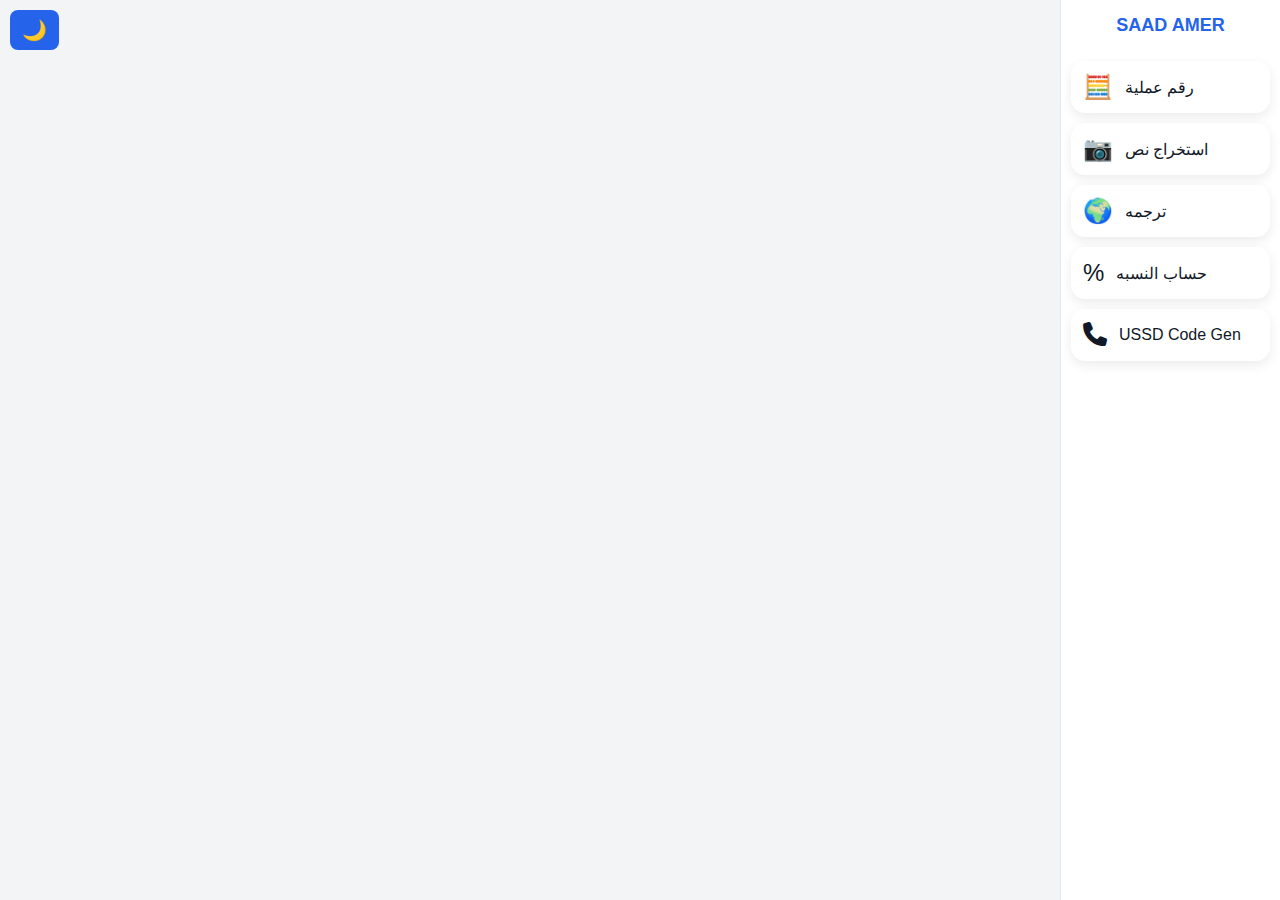
<file: index.html>
<!DOCTYPE html>
<html lang="ar">
<head>
<meta charset="UTF-8">
<title>Tools Hub</title>
<meta name="viewport" content="width=device-width, initial-scale=1.0">
<link rel="icon" href="favicon.png" type="image/png">
<link rel="stylesheet" href="https://cdnjs.cloudflare.com/ajax/libs/font-awesome/6.6.0/css/all.min.css">
<link rel="stylesheet" href="style.css">
<script src="script.js" defer></script>

</head>
<body>
<!-- Sidebar Tools -->
<div class="tabs" id="tabs">
	<div style="text-align:center; font-weight:bold; font-size:18px; color:var(--main); margin-bottom:15px;">
        SAAD AMER
    </div>
    <div class="tab" onclick="switchTool('OperationNumber/index.html',this)">
        <span>🧮</span>رقم عملية
    </div>
    <div class="tab" onclick="switchTool('Ultimate-OCR/index.html',this)">
        <span>📷</span>استخراج نص
    </div>
    <div class="tab" onclick="switchTool('Translator/index.html',this)">
        <span>🌍</span>ترجمه
    </div>
    <div class="tab" onclick="switchTool('per-thousand-calculator/index.html',this)">
        <span>%</span>حساب النسبه
    </div>
	<div class="tab" onclick="switchTool('USSD-Code-Gen/index.html', this)">
    	<span><i class="fa-solid fa-phone"></i></span>USSD Code Gen
	</div>

</div>

<!-- iframe الأداة -->
<iframe id="frame" src=""></iframe>

<!-- Dark Mode Toggle -->
<div id="darkToggle" class="toggle" onclick="toggleDark()">🌙</div>

</body>
</html>
</file>
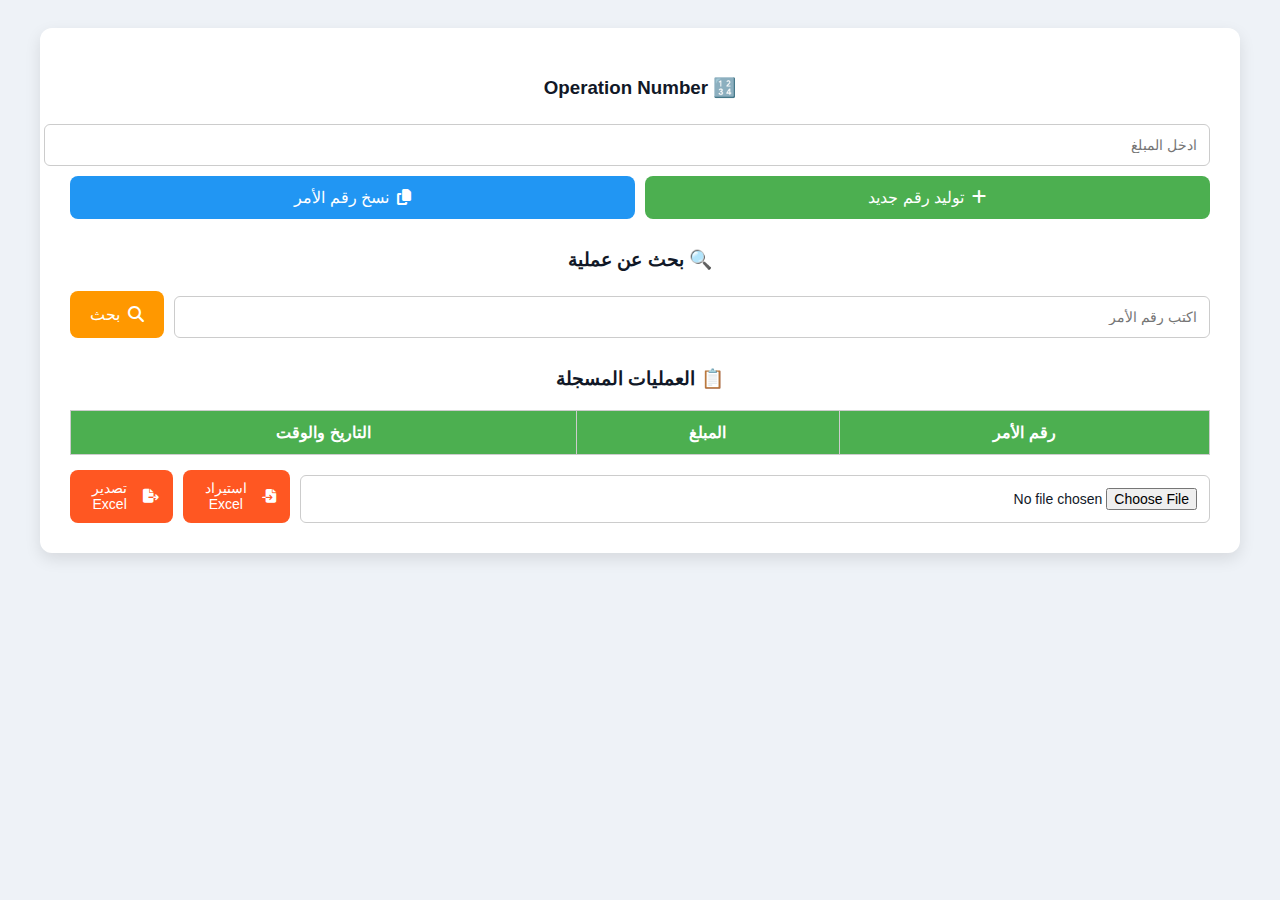
<file: OperationNumber/index.html>
<!DOCTYPE html>
<html lang="ar">
<head>
<meta charset="UTF-8">
<title>Operation Number</title>
<link rel="stylesheet" href="https://cdnjs.cloudflare.com/ajax/libs/font-awesome/6.6.0/css/all.min.css">
<script src="https://cdn.sheetjs.com/xlsx-latest/package/dist/xlsx.full.min.js"></script>
<link rel="stylesheet" href="style.css">
<script src="script.js" defer></script>
</head>

<body>

<div class="container">
<div class="box">

<h3>🔢 Operation Number</h3>
<input id="amount" placeholder="ادخل المبلغ">

<div style="display:flex; gap:10px; margin-top:10px;">
    <button class="generate-btn" onclick="generateOrder()">
        <i class="fa fa-plus"></i> توليد رقم جديد
    </button>
    <button class="copy-btn" onclick="copyOrder()">
        <i class="fa fa-copy"></i> نسخ رقم الأمر
    </button>
</div>

<h3 style="margin-top:30px;">🔍 بحث عن عملية</h3>
<div class="search-container">
    <input id="searchInput" placeholder="اكتب رقم الأمر">
    <button onclick="searchOrder()"><i class="fa fa-search"></i> بحث</button>
</div>

<h3 style="margin-top:30px;">📋 العمليات المسجلة</h3>

<div class="table-wrapper">
<table id="ordersTable">
<thead>
<tr>
    <th>رقم الأمر</th>
    <th>المبلغ</th>
    <th>التاريخ والوقت</th>
</tr>
</thead>
<tbody></tbody>
</table>
</div>

<div class="file-buttons">
    <input type="file" id="importFile" accept=".xlsx">
    <button onclick="importOrders()"><i class="fa fa-file-import"></i> استيراد Excel</button>
    <button onclick="exportToExcel()"><i class="fa fa-file-export"></i> تصدير Excel</button>
</div>

</div>
</div>

<div id="orderPopup" class="order-popup"></div>

</body>
</html>
</file>
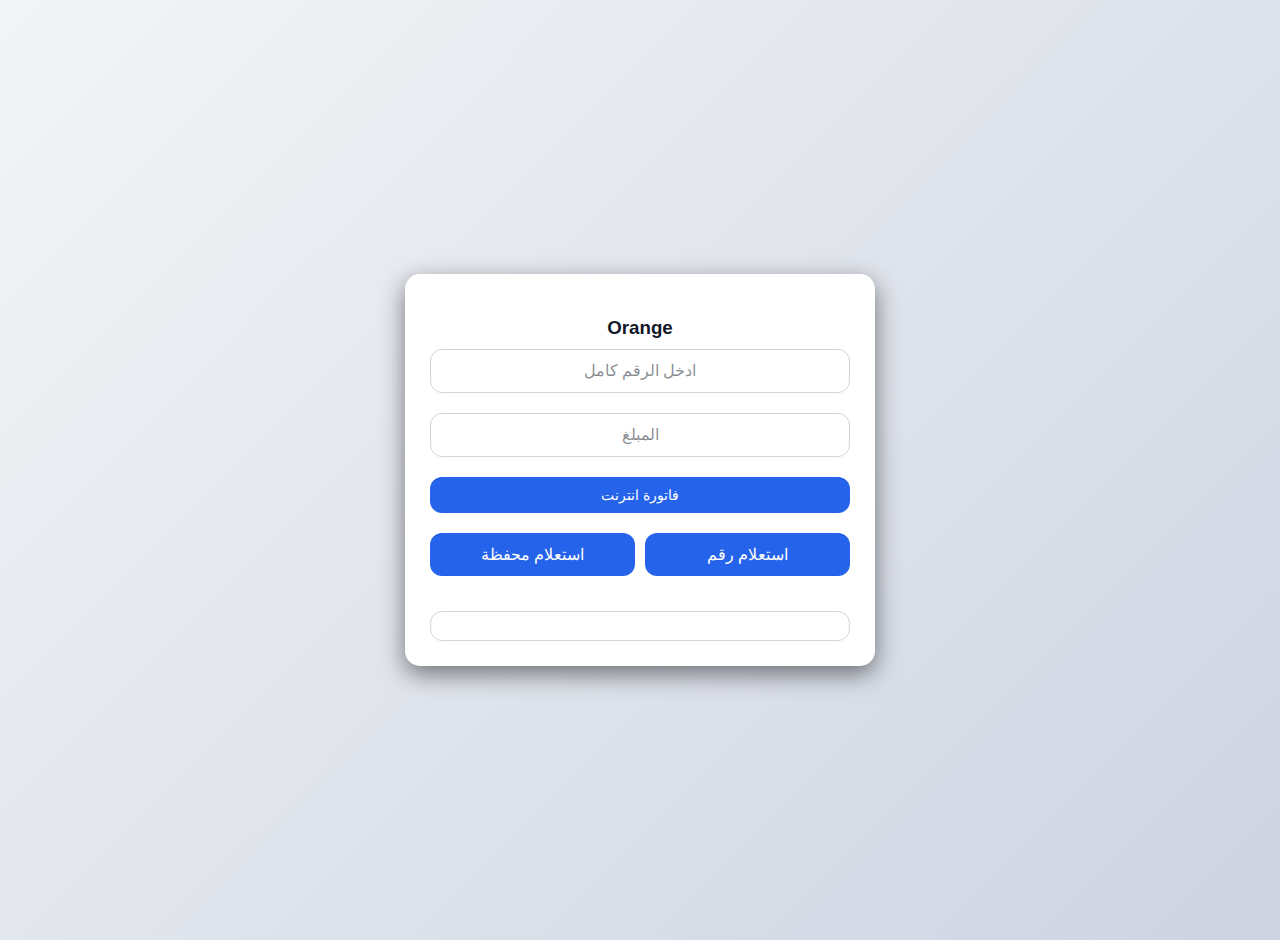
<file: Orange-Services/index.html>
<!DOCTYPE html>
<html lang="ar" dir="rtl">
<head>
  <meta charset="UTF-8" />
  <meta name="viewport" content="width=device-width, initial-scale=1.0" />
  <title>Orange Services</title>
  <link rel="stylesheet" href="style.css" />
  <script src="script.js" defer></script>
</head>

<body>
  <main class="container">
    <section class="card" id="card">
      <h3>Orange</h3>

      <div class="code-container">
        <input type="text" id="phone" placeholder="ادخل الرقم كامل" />
        <input type="text" id="amount" placeholder="المبلغ" />

        <div class="services-buttons">
          <button data-type="net">فاتورة انترنت</button>
        </div>

        <div class="quick-actions">
          <button data-code="#119*1#">استعلام رقم</button>
          <button data-code="#7115*81*012012#">استعلام محفظة</button>
        </div>
		
		<div id="copiedCodeBox"></div>
      </div>
    </section>
  </main>
</body>
</html>
</file>
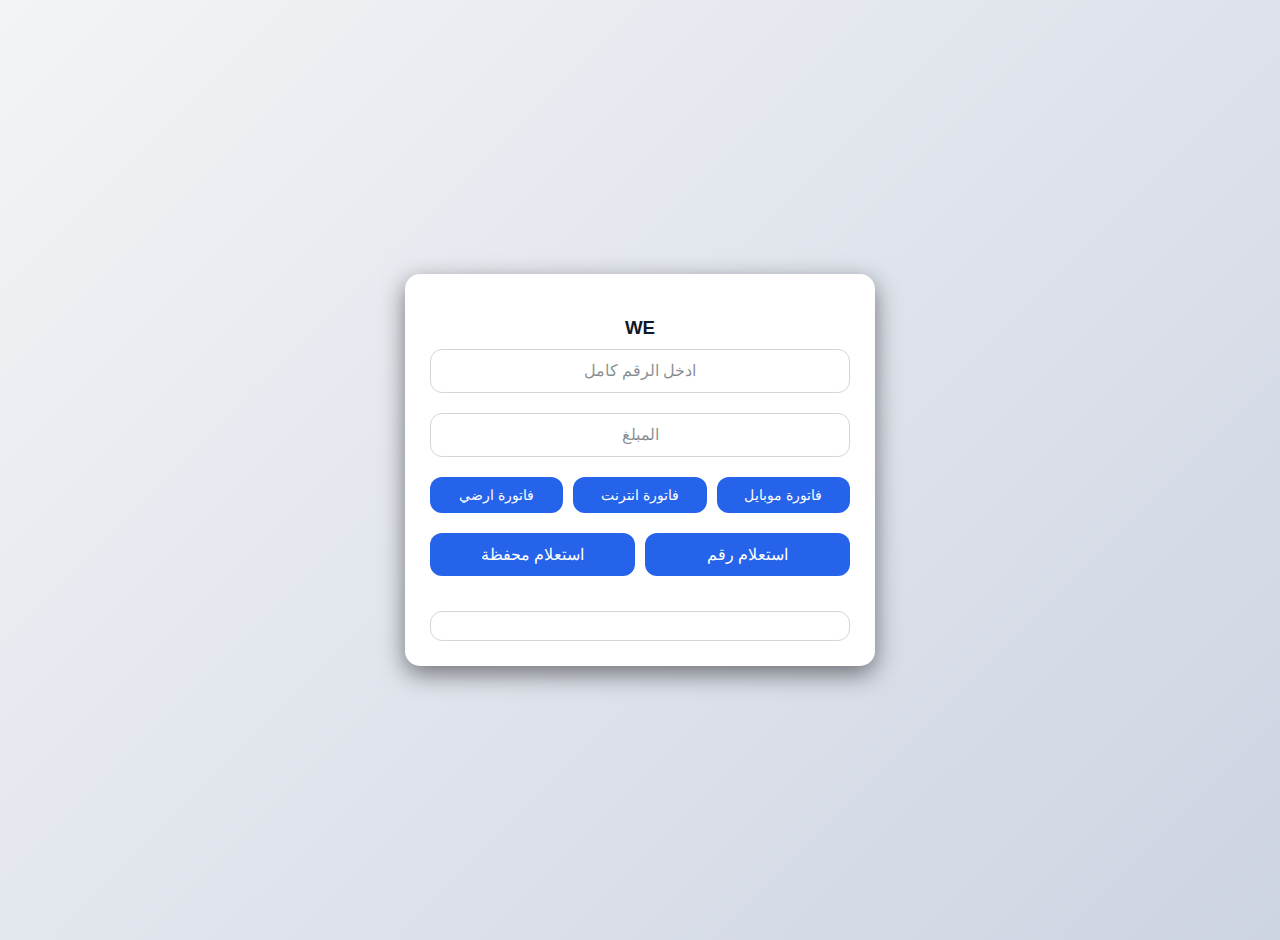
<file: We-Services/index.html>
<!DOCTYPE html>
<html lang="ar" dir="rtl">
<head>
  <meta charset="UTF-8" />
  <meta name="viewport" content="width=device-width, initial-scale=1.0" />
  <title>We Services</title>
  <link rel="stylesheet" href="style.css" />
  <script src="script.js" defer></script>
</head>

<body>
  <main class="container">
    <section class="card" id="card">
      <h3>WE</h3>

      <div class="code-container">
        <input type="text" id="phone" placeholder="ادخل الرقم كامل" />
        <input type="text" id="amount" placeholder="المبلغ" />

        <div class="services-buttons">
          <button data-type="mobile">فاتورة موبايل</button>
          <button data-type="net">فاتورة انترنت</button>
          <button data-type="landline">فاتورة ارضي</button>
        </div>

        <div class="quick-actions">
          <button data-code="#688#">استعلام رقم</button>
          <button data-code="*7*1*2*100100#">استعلام محفظة</button>
        </div>
		
		<div id="copiedCodeBox"></div>
      </div>
    </section>
  </main>
</body>
</html>
</file>
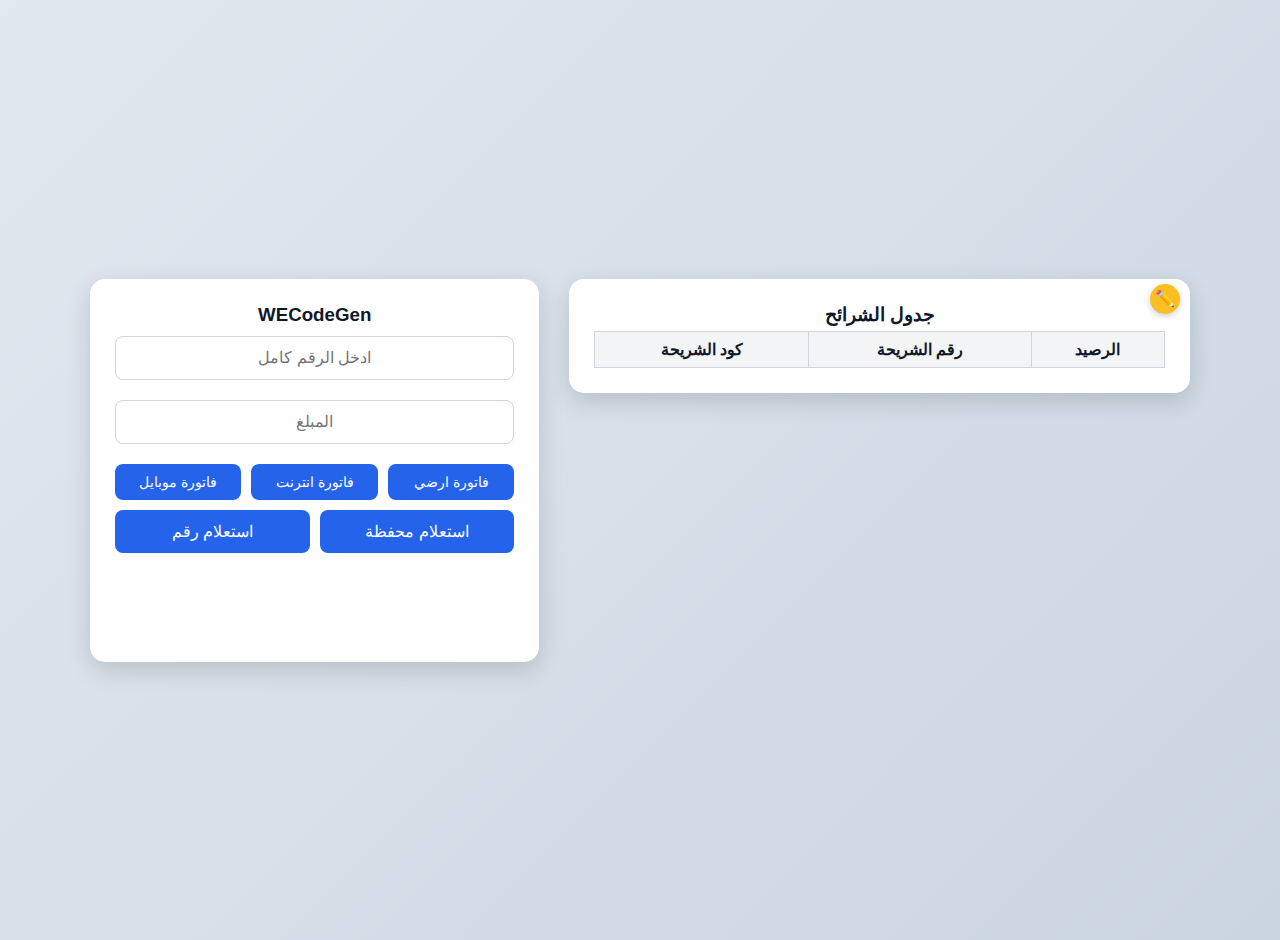
<file: WECodeGen/index.html>
<!DOCTYPE html>
<html lang="ar">
<head>
<meta charset="UTF-8">
<meta name="viewport" content="width=device-width, initial-scale=1.0">
<title>WE Tool Hub</title>
<link rel="stylesheet" href="style.css">
<script src="script.js" defer></script>

</head>
<body>

<div class="container">
    <!-- كود وجهاز -->
    <div class="card">
        <h3>WECodeGen</h3>

        <div class="code-container">
            <input type="text" id="phone" placeholder="ادخل الرقم كامل">
            <input type="text" id="amount" placeholder="المبلغ">        
			<div class="services-buttons">
				<button onclick="generateCode('mobile', this)">فاتورة موبايل</button>
				<button onclick="generateCode('net', this)">فاتورة انترنت</button>
				<button onclick="generateCode('landline', this)">فاتورة ارضي</button>
			</div>

            <div style="display:flex; gap:10px;">
                <button onclick="copyWithAnimation('#688#',this)">استعلام رقم</button>
                <button onclick="copyWithAnimation('*7*1*2*100100#',this)">استعلام محفظة</button>
            </div>

            <div id="copiedCodeBox"></div>
        </div>
    </div>

    <!-- جدول الشرائح -->
    <div class="sim-box">
        <h3>جدول الشرائح</h3>
        <div class="edit-sims" onclick="openModal()">✏️</div>
        <table class="sim-table">
            <thead>
                <tr>
                    <th>كود الشريحة</th>
                    <th>رقم الشريحة</th>
                    <th>الرصيد</th>
                </tr>
            </thead>
            <tbody id="simBody"></tbody>
        </table>
    </div>
</div>

<!-- Modal تعديل الشرائح -->
<div class="modal" id="simModal">
    <div class="modal-content">
        <h3>تعديل الشرائح</h3>
        <button class="close-btn" onclick="closeModal()">✖ اغلاق</button>
        <table class="sim-table">
            <thead>
                <tr><th>كود الشريحة</th><th>رقم الشريحة</th><th>الرصيد</th><th></th></tr>
            </thead>
            <tbody id="simModalBody"></tbody>
        </table>
        <button onclick="addSimModal()">➕ إضافة شريحة</button>
    </div>
</div>

</body>
</html>
</file>
<file: style.css>
:root{
    --bg:#f3f4f6;
    --card:#ffffff;
    --text:#111827;
    --border:#e5e7eb;
    --main:#2563eb;
    --hover:#60a5fa;
}
body.dark{
    --bg:#0f172a;
    --card:#020617;
    --text:#e5e7eb;
    --border:#1e293b;
    --main:#38bdf8;
    --hover:#0ea5e9;
}

*{box-sizing:border-box}
body{
    margin:0;
    font-family:Arial,sans-serif;
    background:var(--bg);
    color:var(--text);
    min-height:100vh;
    display:flex;
    flex-direction:row-reverse;
    transition:all 0.3s ease;
}

/* Sidebar */
.tabs{
    display:flex;
    flex-direction:column;
    width:220px;
    background:var(--card);
    border-left:1px solid var(--border);
    overflow-y:auto;
    padding-top:15px;
    gap:10px;
}

/* Tab Buttons */
.tab{
    padding:12px;
    cursor:pointer;
    display:flex;
    align-items:center;
    gap:12px;
    border-radius:14px;
    transition:.25s;
    box-shadow:0 4px 12px rgba(0,0,0,.08);
    background:var(--card);
    margin:0 10px;
}

.tab span{font-size:24px;}

.tab:hover{
    transform:translateX(-5px) scale(1.05);
    background:var(--hover);
    color:#fff;
    box-shadow:0 8px 20px rgba(0,0,0,.2);
}

.tab.active{
    background:var(--main);
    color:#fff;
    font-weight:bold;
    transform:translateX(-5px);
    box-shadow:0 8px 20px rgba(0,0,0,.25);
}

/* iframe */
iframe{
    flex:1;
    border:none;
    height:100vh;
    transition:all 0.3s ease-in-out;
}

/* Dark Mode Toggle */
.toggle{
    position:fixed;
    top:10px;
    left:10px;
    cursor:pointer;
    font-size:20px;
    z-index:1000;
    padding:8px 12px;
    border-radius:8px;
    background:var(--main);
    color:#fff;
    font-weight:bold;
    transition: all 0.3s ease;
}
.toggle.dark{
    background:#f3f4f6;
    color:#111827;
    border:1px solid var(--border);
}
</file>
<file: OperationNumber/style.css>
body { font-family: Arial; direction: rtl; background: #eef2f7; padding: 20px; transition:.3s; color:#111827; }
body.dark { background:#1f2937; color:#f9fafb; }

.container { max-width: 1200px; margin: auto; }
.box { background: #fff; padding: 30px; border-radius: 12px; margin-bottom: 20px; box-shadow: 0 6px 16px rgba(0,0,0,0.1); transition:.3s; }
body.dark .box { background:#111827; box-shadow:0 6px 16px rgba(0,0,0,0.3); }

h3 { text-align: center; margin-bottom: 20px; }

input {
    width: 100%;
    padding: 12px;
    margin-top:5px;
    border-radius: 6px;
    border: 1px solid #ccc;
    font-size: 14px;
    transition:.3s;
}
body.dark input { background:#1f2937; border:1px solid #374151; color:#f9fafb; }

button {
    padding: 12px 20px;
    cursor: pointer;
    font-size: 16px;
    border-radius: 8px;
    border: none;
    display: flex;
    justify-content: center;
    align-items: center;
    gap: 8px;
    transition: 0.2s;
}
button:active { transform: scale(0.96); }

.generate-btn { width: 50%; background:#4CAF50; color:#fff; }
.copy-btn { width: 50%; background:#2196F3; color:#fff; }
.search-container { display:flex; gap:10px; margin-top:15px; }
.search-container button { background:#FF9800; color:#fff; }

.table-wrapper { max-height: 600px; overflow-y:auto; margin-top:20px; }
table { width:100%; border-collapse:collapse; }
th,td { border:1px solid #ccc; padding:12px; text-align:center; transition:.3s; }
th { background:#4CAF50; color:#fff; }
tr:nth-child(even){ background:#f2f2f2; }
body.dark th { background:#2563eb; color:#fff; }
body.dark td { border-color:#374151; }
body.dark tr:nth-child(even){ background:#1f2937; }

.last-order { background:#FFF59D !important; font-weight:bold; }

.order-popup {
    position:fixed;
    top:20px;
    left:50%;
    transform:translateX(-50%);
    background:#4CAF50;
    color:#fff;
    padding:15px 25px;
    border-radius:10px;
    font-size:18px;
    opacity:0;
    transition:0.4s;
    z-index:1000;
}
.order-popup.show { opacity:1; }

.file-buttons { display:flex; gap:10px; margin-top:15px; }
.file-buttons button { background:#FF5722; color:#fff; font-size:14px; padding:8px 14px; }

body, div, button, span {
    user-select: none;
}

input, textarea {
    user-select: text;
}
</file>
<file: Orange-Services/style.css>
:root{
  --bg1: #f3f4f6;
  --bg2: #cdd4e2;
  --card: #ffffff;
  --text: #111827;
  --text-rgb: 17,24,39;
  --input: #ffffff;
  --border: #d1d5db;
  --main: #2563eb;
  --main-hover: #3b82f6;
  --success: #07b497;
  --danger: #ef4444;
  --soft: rgba(.5,.5,.5,.5);
}
body.dark{
  --bg1: #0f172a;
  --bg2: #111827;
  --card: #020617;
  --text: #e5e7eb;
  --text-rgb: 229,231,235;
  --input: #1e293b;
  --border: #1e293b;
  --main: #2563eb;
  --main-hover: #3b82f6;
  --success: #07b497;
  --danger: #ef4444;
  --soft: rgba(255,255,255,0.06);
}

body{
  font-family: Arial, sans-serif;
  background: linear-gradient(135deg,var(--bg1),var(--bg2));
  color: var(--text);
  display:flex;
  justify-content:center;
  align-items:center;
  min-height:100vh;
  margin:0;
  padding:20px;
  gap:20px;
  direction:rtl;
  transition:.3s;
}

h2,h3{
  text-align:center;
  margin-bottom:10px;
  color:var(--text);
}

.container{
  display:flex;
  gap:30px;
  align-items:flex-start;
  justify-content:center;
  width:100%;
  max-width:1100px;
}

.card{
  background:var(--card);
  color:var(--text);
  padding:25px;
  border-radius:15px;
  box-shadow:0 8px 25px var(--soft);
  transition:.3s;
  width:420px;
  text-align:center;
}

input,button{
  border-radius:12px;
  font-size:16px;
  text-align:center;
  padding:12px;
  border:1px solid var(--border);
  outline:none;
  box-sizing:border-box;
  transition:.3s;
}

input{
  width:100%;
  background:var(--input);
  color:var(--text);
  margin-bottom:10px;
}

input::placeholder{
  color:rgba(var(--text-rgb),0.5);
}

button{
  width:100%;
  background: var(--main);
  color: #fff;
  margin-bottom: 10px;
  cursor: pointer;
  transition: 0.2s;
  border: none;
}

button:hover{
  background: var(--main-hover);
  opacity:0.95;
  transform:translateY(-1px);
}

button:active{
  transform: scale(0.98);
}

body.dark button{
  background: var(--main);
  color:#fff;
}

body.dark button:hover{
  background: var(--main-hover);
}

.services-buttons, .quick-actions{
  display:flex;
  gap:10px;
}

.services-buttons button{
  flex:1;
  font-size:14px;
  padding:10px;
}

.code-container{
  display:flex;
  flex-direction:column;
  gap:10px;
}

#copiedCodeBox{
  margin-top:15px;
  padding:14px;
  border-radius:12px;
  text-align:center;
  font-size:15px;
  direction:ltr;
  unicode-bidi:plaintext;
  word-break:break-all;
  font-family:monospace;
  border:1px solid var(--border);
  background:var(--card);
  color:var(--text);
  transition:.3s;
}

#copiedCodeBox.success{
  background:var(--success);
  color:#fff;
  border:none;
}

#copiedCodeBox.danger{
  background:var(--danger);
  color:#fff;
  border:none;
}

#copiedCodeBox{
  display:block;
  font-size:18px;
  letter-spacing:1px;
}
@media (max-width:900px){
  .container{
    flex-direction:column;
    align-items:center;
  }
  .card{
    width:100%;
    max-width:400px;
  }
}

body, div, button, span {
    user-select: none;
}

input, textarea {
    user-select: text;
}
</file>
<file: We-Services/style.css>
:root{
  --bg1: #f3f4f6;
  --bg2: #cdd4e2;
  --card: #ffffff;
  --text: #111827;
  --text-rgb: 17,24,39;
  --input: #ffffff;
  --border: #d1d5db;
  --main: #2563eb;
  --main-hover: #3b82f6;
  --success: #07b497;
  --danger: #ef4444;
  --soft: rgba(.5,.5,.5,.5);
}
body.dark{
  --bg1: #0f172a;
  --bg2: #111827;
  --card: #020617;
  --text: #e5e7eb;
  --text-rgb: 229,231,235;
  --input: #1e293b;
  --border: #1e293b;
  --main: #2563eb;
  --main-hover: #3b82f6;
  --success: #07b497;
  --danger: #ef4444;
  --soft: rgba(255,255,255,0.06);
}

body{
  font-family: Arial, sans-serif;
  background: linear-gradient(135deg,var(--bg1),var(--bg2));
  color: var(--text);
  display:flex;
  justify-content:center;
  align-items:center;
  min-height:100vh;
  margin:0;
  padding:20px;
  gap:20px;
  direction:rtl;
  transition:.3s;
}

h2,h3{
  text-align:center;
  margin-bottom:10px;
  color:var(--text);
}

.container{
  display:flex;
  gap:30px;
  align-items:flex-start;
  justify-content:center;
  width:100%;
  max-width:1100px;
}

.card{
  background:var(--card);
  color:var(--text);
  padding:25px;
  border-radius:15px;
  box-shadow:0 8px 25px var(--soft);
  transition:.3s;
  width:420px;
  text-align:center;
}

input,button{
  border-radius:12px;
  font-size:16px;
  text-align:center;
  padding:12px;
  border:1px solid var(--border);
  outline:none;
  box-sizing:border-box;
  transition:.3s;
}

input{
  width:100%;
  background:var(--input);
  color:var(--text);
  margin-bottom:10px;
}

input::placeholder{
  color:rgba(var(--text-rgb),0.5);
}

button{
  width:100%;
  background: var(--main);
  color: #fff;
  margin-bottom: 10px;
  cursor: pointer;
  transition: 0.2s;
  border: none;
}

button:hover{
  background: var(--main-hover);
  opacity:0.95;
  transform:translateY(-1px);
}

button:active{
  transform: scale(0.98);
}

body.dark button{
  background: var(--main);
  color:#fff;
}

body.dark button:hover{
  background: var(--main-hover);
}

.services-buttons, .quick-actions{
  display:flex;
  gap:10px;
}

.services-buttons button{
  flex:1;
  font-size:14px;
  padding:10px;
}

.code-container{
  display:flex;
  flex-direction:column;
  gap:10px;
}

#copiedCodeBox{
  margin-top:15px;
  padding:14px;
  border-radius:12px;
  text-align:center;
  font-size:15px;
  direction:ltr;
  unicode-bidi:plaintext;
  word-break:break-all;
  font-family:monospace;
  border:1px solid var(--border);
  background:var(--card);
  color:var(--text);
  transition:.3s;
}

#copiedCodeBox.success{
  background:var(--success);
  color:#fff;
  border:none;
}

#copiedCodeBox.danger{
  background:var(--danger);
  color:#fff;
  border:none;
}

#copiedCodeBox{
  display:block;
  font-size:18px;
  letter-spacing:1px;
}
@media (max-width:900px){
  .container{
    flex-direction:column;
    align-items:center;
  }
  .card{
    width:100%;
    max-width:400px;
  }
}

body, div, button, span {
    user-select: none;
}

input, textarea {
    user-select: text;
}
</file>
<file: WECodeGen/style.css>
:root{
    --bg1:#e2e8f0; 
    --bg2:#cbd5e1;
    --card:#ffffff; 
    --text:#0f172a;
    --input:#ffffff; 
    --border:#d1d5db;
    --main:#2563eb; 
    --success:#10b981; 
    --danger:#ef4444;
}

body.dark{
    --bg1:#0f172a; 
    --bg2:#1e293b;
    --card:#1e293b; 
    --text:#f1f5f9;
    --input:#334155; 
    --border:#475569;
    --main:#3b82f6; 
    --success:#10b981; 
    --danger:#ef4444;
}

body{
    font-family: Arial, sans-serif;
    background: linear-gradient(135deg,var(--bg1),var(--bg2));
    display:flex; 
    flex-direction:column;
    align-items:center; 
    justify-content:center;
    min-height:100vh; 
    margin:0; 
    padding:20px; 
    gap:20px;
}

h2,h3{
    text-align:center;
    margin:0 0 10px 0;
}

/* ===== Container ===== */
.container{
    display:flex;
    gap:30px;                 /* مسافة أكبر بين الكروت */
    align-items:flex-start;
    justify-content:center;
    width:100%;
    max-width:1100px;         /* عرض أكبر للصفحة */
}

/* ===== كروت ===== */
.card, .sim-box{
    background:var(--card);
    color:var(--text);
    padding:25px;             /* زيادة البادينج */
    border-radius:15px;
    box-shadow:0 8px 25px rgba(0,0,0,.15);
    transition:.3s;
}

.card{
    width:420px;              /* وسّع الكارت */
}

.sim-box{
    width:600px;              /* وسّع جدول الشرائح */
    position:relative;
}

/* ===== إدخال وزرار ===== */
input, button{
    border-radius:8px; 
    outline:none; 
    font-size:16px;
    text-align:center; 
    padding:12px; 
    border:none; 
    cursor:pointer;
}

#phone, #amount{
    width:100%; 
    border:1px solid var(--border);
    margin-bottom:10px; 
    display:block; 
    box-sizing:border-box;
}

/* ===== أزرار الخدمات جنب بعض ===== */
.services-buttons{
    display:flex;
    gap:10px;
}

.services-buttons button{
    flex:1;
    margin-bottom:0;
    font-size:14px;
    padding:10px;
}

/* زرار عادي */
button{
    width:100%; 
    background:var(--main); 
    color:#fff; 
    margin-bottom:10px; 
    position:relative;
}

button:hover{
    opacity:.9;
}

button.copied{
    animation:flash 0.5s;
}

@keyframes flash{
    0%{background:var(--main);}
    50%{background:#16a34a;}
    100%{background:var(--main);}
}

/* صندوق الأكواد تحت الأزرار */
#copiedCodeBox{
    margin-top:10px; 
    padding:12px; 
    border-radius:8px;
    background:var(--input); 
    font-weight:bold; 
    word-break:break-all;
    min-height:30px; 
    text-align:center;
}

/* جدول الشرائح */
.sim-box h3{
    margin-bottom:5px;
}

.sim-box .edit-sims{
    position:absolute; 
    top:5px; 
    right:10px;
    width:30px; 
    height:30px; 
    border-radius:50%;
    font-size:16px; 
    cursor:pointer; 
    background:#fbbf24; 
    color:#fff; 
    display:flex;
    align-items:center; 
    justify-content:center; 
    box-shadow:0 2px 6px rgba(0,0,0,.2);
}

.sim-table{
    width:100%; 
    border-collapse:collapse;
}

.sim-table th, .sim-table td{
    border:1px solid var(--border);
    padding:8px; 
    text-align:center;
}

.sim-table th{
    background:#f3f4f6;
}

.sim-table td input{
    width:80%; 
    padding:4px; 
    font-size:14px; 
    text-align:center;
}

.sim-table td.code-input{
    width:70px;
}

.edit-btn{
    padding:4px 8px; 
    font-size:14px; 
    border-radius:6px; 
    cursor:pointer; 
    background:#ef4444; 
    color:white;
}

/* ===== Modal ===== */
.modal{
    display:none; 
    position:fixed; 
    top:0; 
    left:0; 
    width:100%; 
    height:100%;
    background:rgba(0,0,0,0.5); 
    justify-content:center; 
    align-items:center;
}

.modal-content{
    background:var(--card); 
    padding:20px; 
    border-radius:12px;
    width:420px; 
    max-height:80vh; 
    overflow-y:auto;
}

.modal-content h3{
    text-align:center;
    margin-bottom:10px;
}

.modal-content button.close-btn{
    background:#ef4444; 
    color:#fff; 
    width:auto; 
    padding:5px 10px; 
    margin-bottom:10px;
}

/* ===== Container داخلي للكود والزرار لتناسق الحجم ===== */
.code-container{
    display:flex; 
    flex-direction:column; 
    gap:10px;
}
</file>
